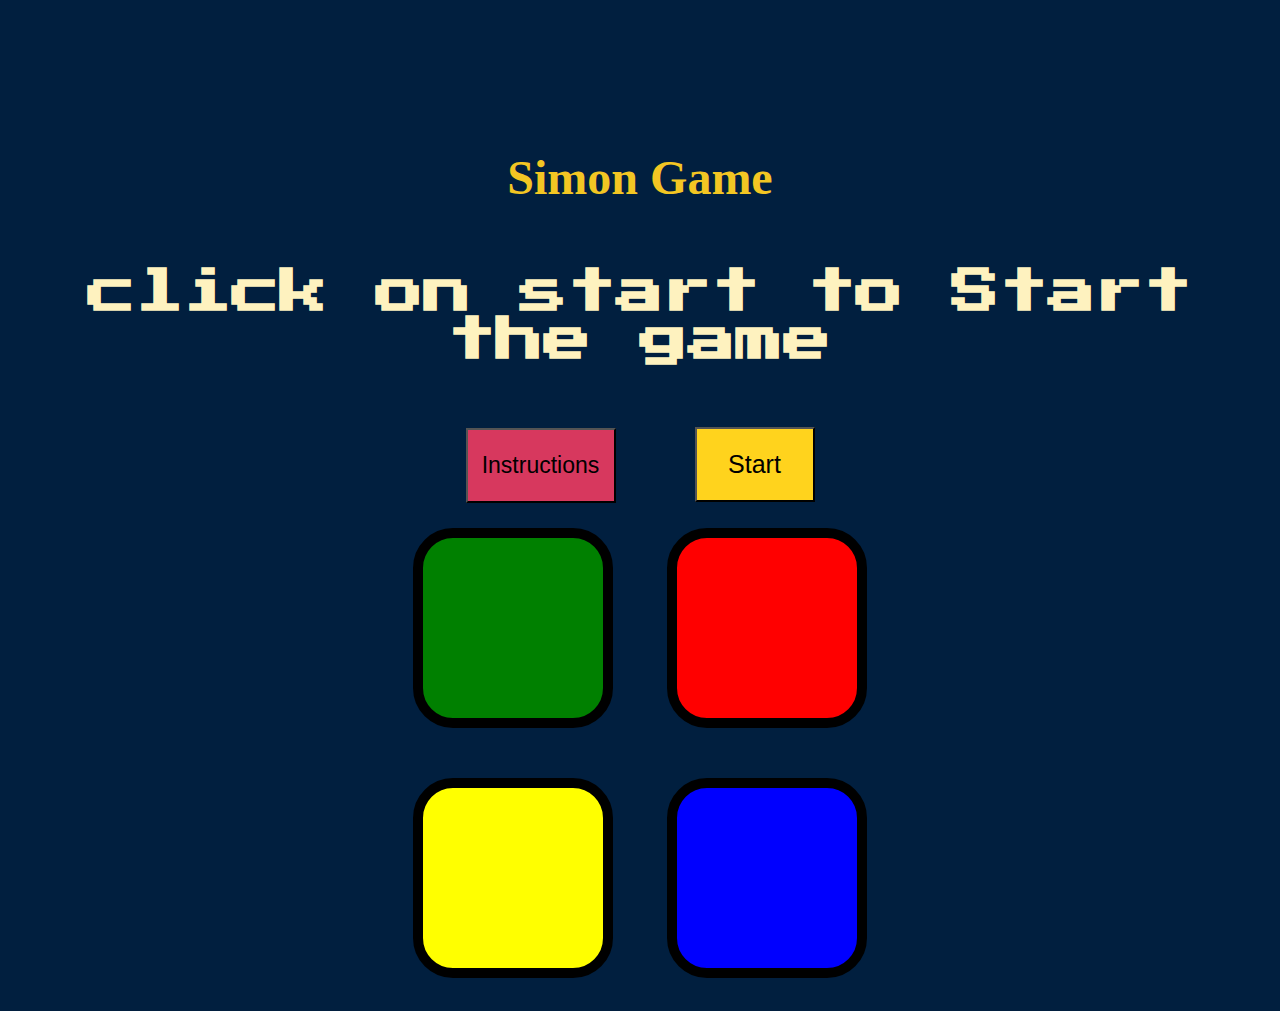
<file: index.html>
<!DOCTYPE html>
<html lang="en" dir="ltr">

<head>
  <meta charset="utf-8">
  <title>Simon</title>
  <link rel="stylesheet" href="styles.css">
  <link href="https://fonts.googleapis.com/css?family=Press+Start+2P" rel="stylesheet">
</head>

<body class="index1">
  <h1 class="heading">Simon Game</h1>
  <h1 id="level-title">click on start to Start the game</h1>
  <a href="instructions.html"><button class="insss" type="button" name="button">Instructions</button></a>
  <button class="start" type="button" name="button">Start</button>
  <div class="container">
    <div class="row">


      <button class="btn green" id="green" type="button" name="button"></button>
      <button class="btn red" id="red" type="button" name="button"></button>



      </div>
    </div>

    <div class="row">

      <button class="btn yellow" id="yellow" type="button" name="button"></button>
      <button class="btn blue" id="blue" type="button" name="button"></button>

    </div>

  </div>
<script src="https://ajax.googleapis.com/ajax/libs/jquery/3.4.1/jquery.min.js"></script>
<script src="games.js" charset="utf-8"></script>
</body>

</html>
</file>
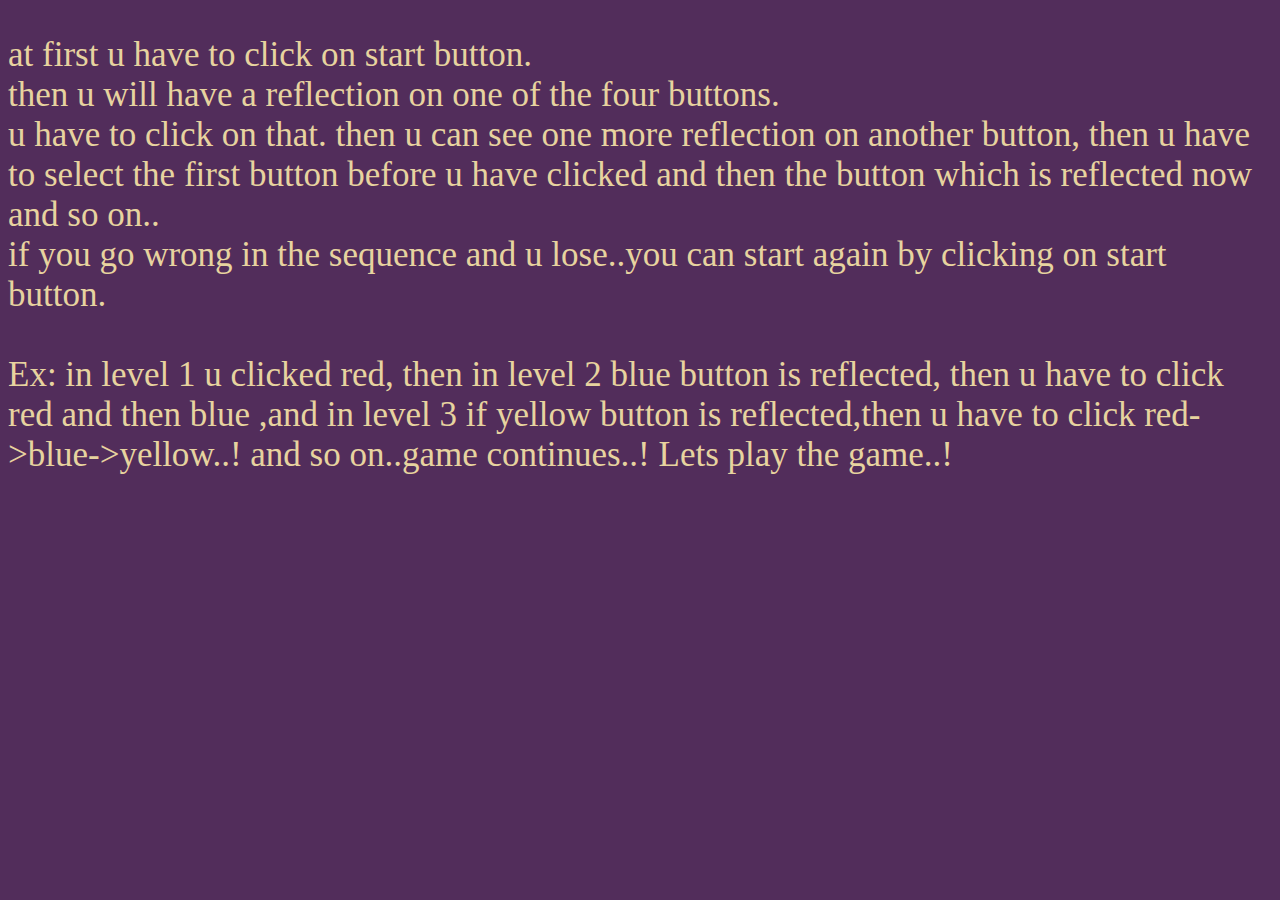
<file: instructions.html>
<!DOCTYPE html>
<html lang="en" dir="ltr">
  <head>
    <meta charset="utf-8">
    <title>Instructions</title>
    <link rel="stylesheet" href="styles.css">
  </head>
  <body class="inss">
<div class="data">
<p>
  at first u have to click on start button.
  <br>
  then u will have a reflection on one of the four buttons.<br>u have to click on that. then u can see one more reflection
  on another button, then u have to select the first button before u have clicked and then the button which is reflected now and so on..<br>
  if you go wrong in the sequence and u lose..you can start again by clicking on start button.
  <br>
  <br>
  Ex: in level 1 u clicked red, then in level 2 blue button is reflected, then u have to click red and then blue ,and in level 3 if yellow
  button is reflected,then u have to click red->blue->yellow..! and so on..game continues..!
  Lets play the game..!
</p>
</div>
  </body>
</html>
</file>
<file: styles.css>
.index1{
  text-align: center;
  background-color: #011F3F;
  margin-top: 150px;
}
.inss{
  background-color:#522d5b;
  font-size: 35px;
  font-family:  "Times New Roman", Times, serif;
  color: #e7d39f;
}

#level-title {
  font-family: 'Press Start 2P', cursive;
  font-size: 3rem;
  margin:  5%;
  color: #FEF2BF;
}
.heading{
font-family: serif;
font-size: 3rem;
margin:  5%;
color: #f3c623;
}

.container {
  display: block;
  width: 50%;
  margin: auto;

}

.btn {
  margin: 25px;
  display: inline-block;
  height: 200px;
  width: 200px;
  border: 10px solid black;
  border-radius: 20%;
}

.game-over {
  background-color: red;
  opacity: 0.8;
}

.red {
  background-color: red;
}

.green {
  background-color: green;
}

.blue {
  background-color: blue;
}

.yellow {
  background-color: yellow;
}

.pressed {
  box-shadow: 0 0 20px white;
  background-color: grey;
}
.start{
  background-color: #ffd31d;
  height: 75px;
  width: 120px;
  font-size: 25px;
}
.insss{
  background-color: #d7385e;
  height: 75px;
  width: 150px;
  font-size: 23px;
  margin-right: 75px;
}
</file>
